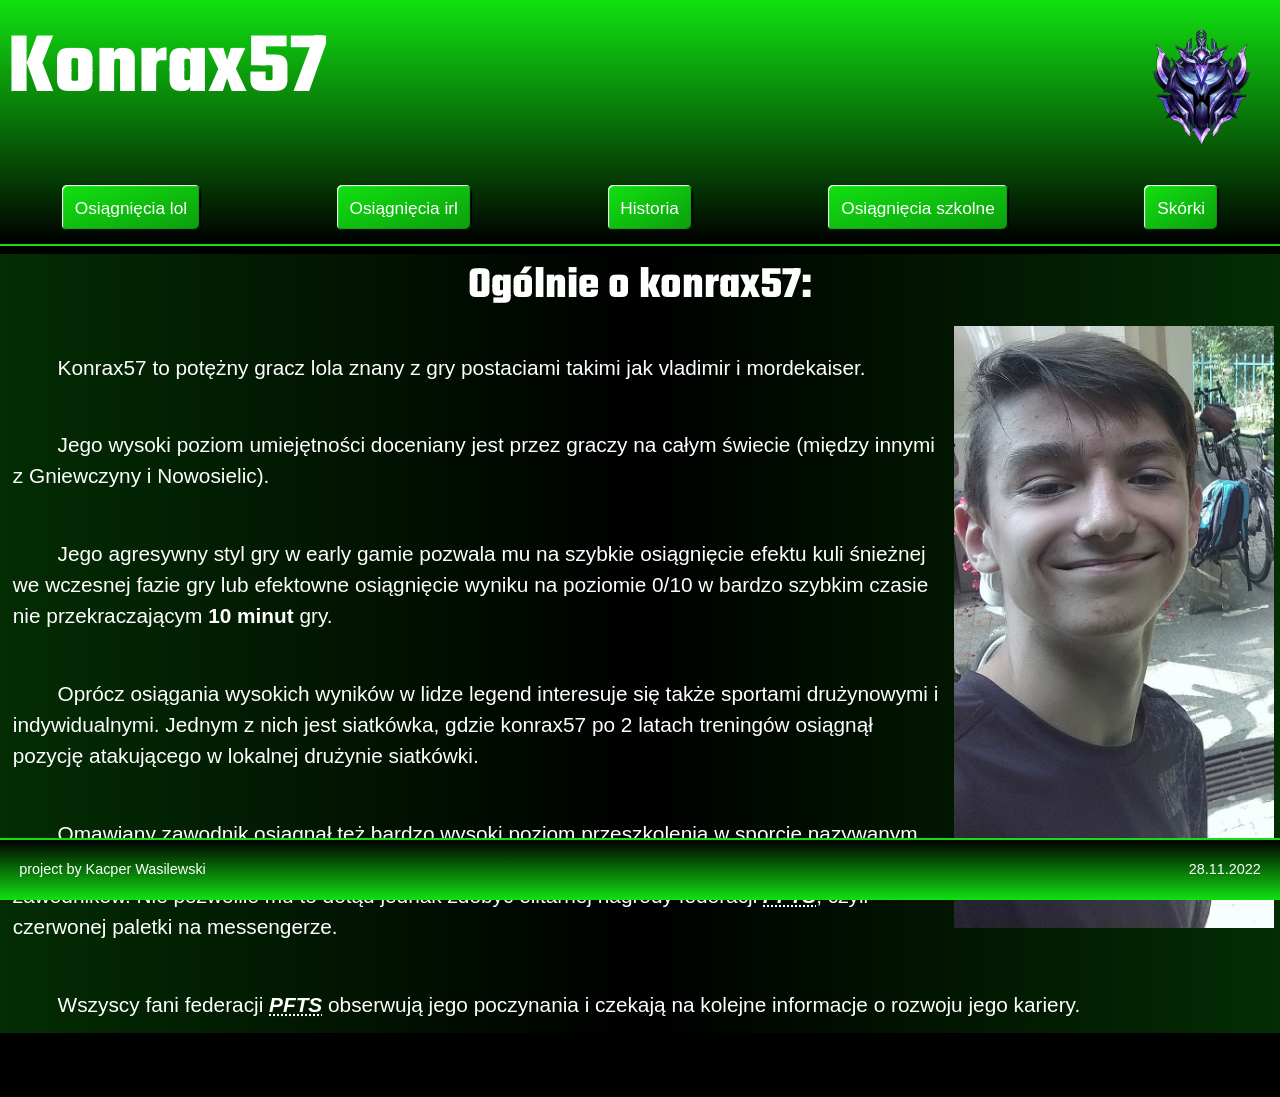
<file: index.html>
<!DOCTYPE html>
<html lang="pl-PL">
    <head>
        <meta charset="utf-8">
        <meta name="viewport" content="width=device-width">
        <title>Konrax57</title>
        <link rel="stylesheet" href="styles/style_konrax57.css">
        <link rel="preconnect" href="https://fonts.googleapis.com">
<link rel="preconnect" href="https://fonts.gstatic.com" crossorigin>
<link href="https://fonts.googleapis.com/css2?family=Teko&display=swap" rel="stylesheet">
    </head>
    <body>
        <header>
            <h1>Konrax57</h1>
            <img src="images/diamond-icon.png" alt="Diamentowa ikona lol">
            <nav>
                <ul>
                    <li><a href="lol.html">Osiągnięcia lol</a></li>
                    <li><a href="irl.html">Osiągnięcia irl</a></li>
                    <li><a href="historia.html">Historia</a></li>
                    <li><a href="szkola.html">Osiągnięcia szkolne</a></li>
                    <li><a href="skiny.html">Skórki</a></li>
                </ul>
            </nav>
        </header>
        <main>
            <section>

            </section>
            <aside>
                <h2>Ogólnie o konrax57:</h2>
                <img src="images/konra_aside.png">
                <p>Konrax57 to potężny gracz lola znany z gry postaciami takimi jak vladimir i mordekaiser.</p>
                <p>Jego wysoki poziom umiejętności doceniany jest przez graczy na całym świecie (między innymi z Gniewczyny i Nowosielic).</p>
                <p>Jego agresywny styl gry w early gamie pozwala mu na szybkie osiągnięcie efektu kuli śnieżnej we wczesnej fazie gry lub efektowne osiągnięcie wyniku na poziomie 0/10 w bardzo szybkim czasie nie przekraczającym <strong> 10 minut </strong> gry.</p>
                <p>Oprócz osiągania wysokich wyników w lidze legend interesuje się także sportami drużynowymi i indywidualnymi. Jednym z nich jest siatkówka, gdzie konrax57 po 2 latach treningów osiągnął pozycję atakującego w lokalnej drużynie siatkówki.</p>
                <p>Omawiany zawodnik osiągnął też bardzo wysoki poziom przeszkolenia w sporcie nazywanym tenisem stołowym. Dzięki ciężkiej pracy i determinacji, zaczął pokonywać naprawdę dobrych zawodników. Nie pozwoliło mu to dotąd jednak zdobyć elitarnej nagrody federacji <strong><em><abbr title="Piwniczna Federacja Tenisa Stołowego">PFTS</abbr></em></strong>, czyli czerwonej paletki na messengerze.</p>
                <p>Wszyscy fani federacji <strong><em><abbr title="Piwniczna Federacja Tenisa Stołowego">PFTS</abbr></em></strong> obserwują jego poczynania i czekają na kolejne informacje o rozwoju jego kariery.</p>
            </aside>
        </main>
        <footer>
            <p>project by Kacper Wasilewski</p>
            <p><time datetime="2022-11-28">28.11.2022</time></p>
        </footer>
    </body>
</html>
</file>
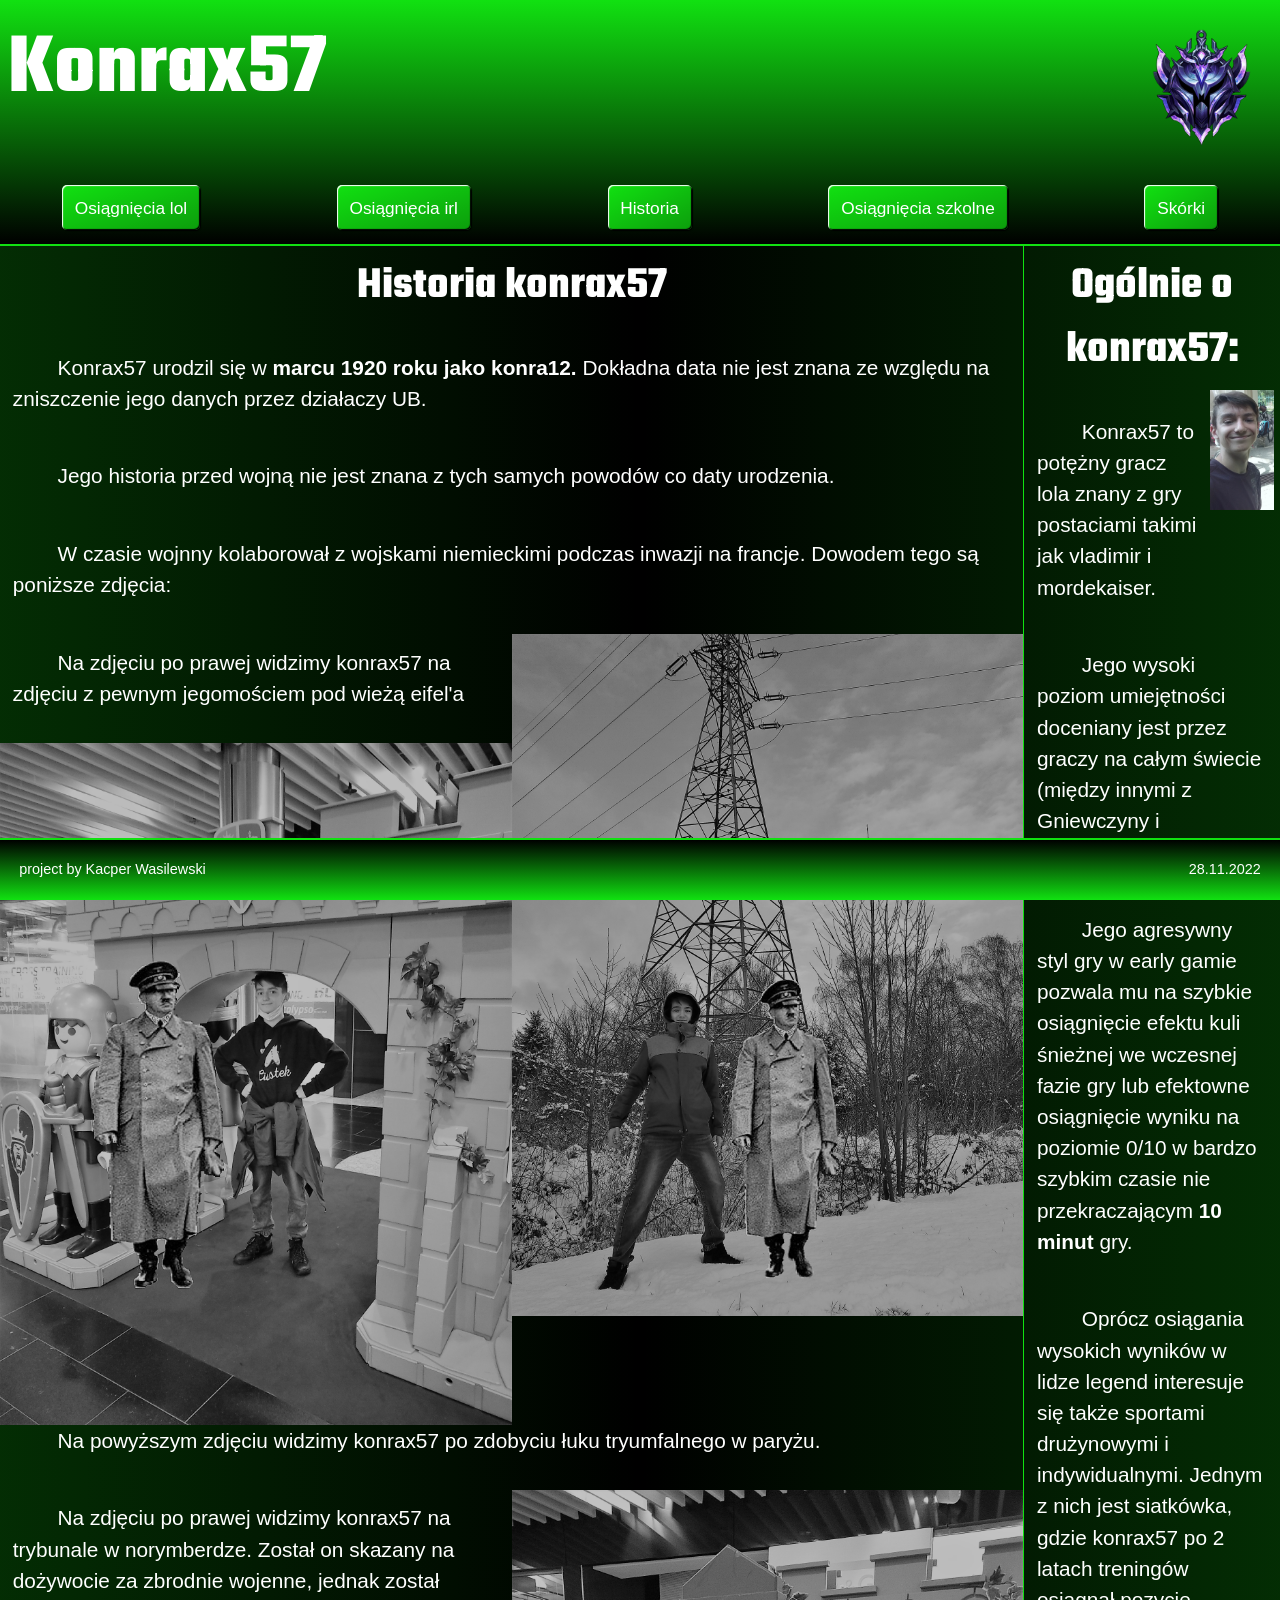
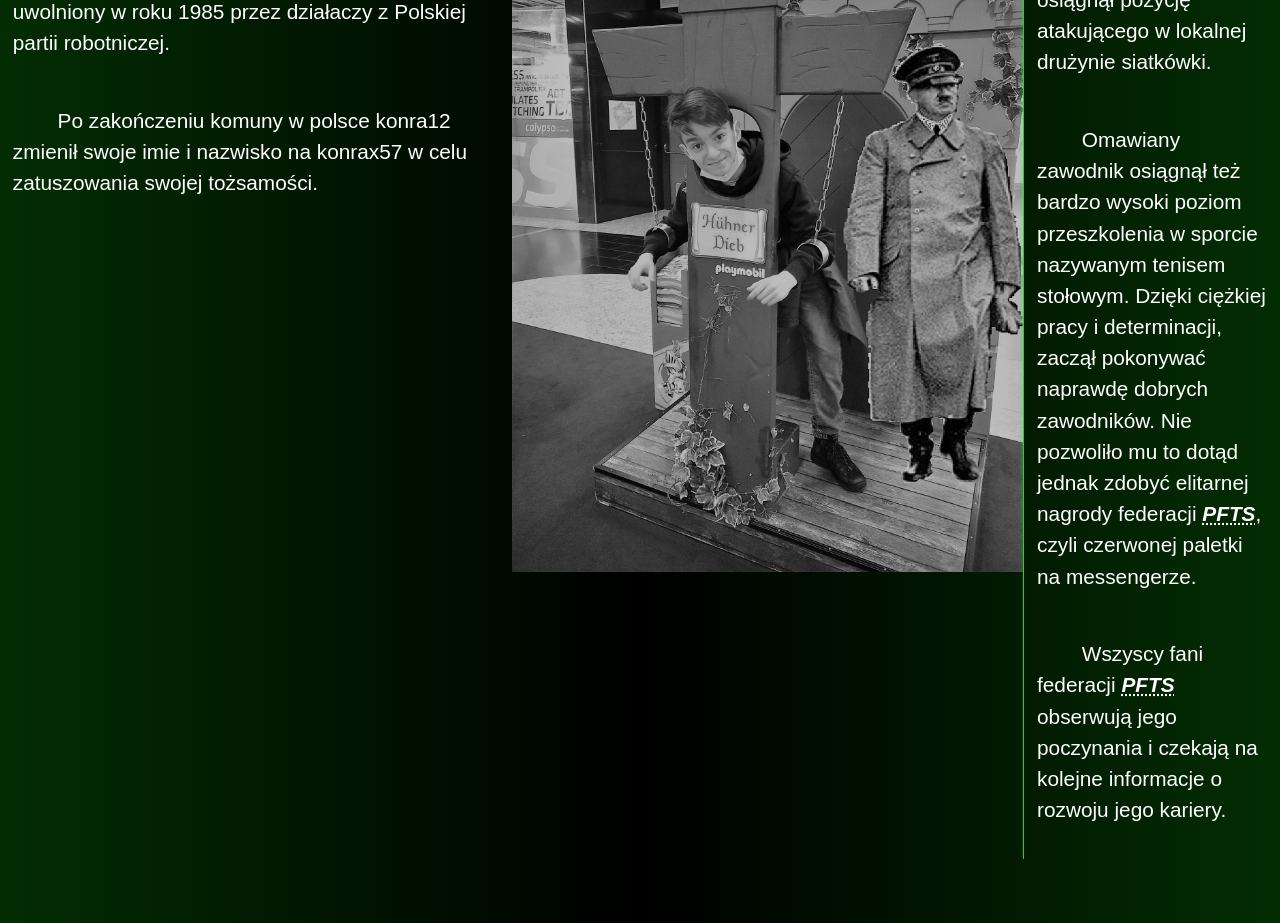
<file: historia.html>
<!DOCTYPE html>
<html lang="pl-PL">
    <head>
        <meta charset="utf-8">
        <meta name="viewport" content="width=device-width">
        <title>Konrax57 Historia</title>
        <link rel="stylesheet" href="styles/style_historia.css">
        <link rel="preconnect" href="https://fonts.googleapis.com">
<link rel="preconnect" href="https://fonts.gstatic.com" crossorigin>
<link href="https://fonts.googleapis.com/css2?family=Teko&display=swap" rel="stylesheet">
    </head>
    <body>
        <header>
            <h1>Konrax57</h1>
            <img src="images/diamond-icon.png" alt="Diamentowa ikona lol">
            <nav>
                <ul>
                    <li><a href="lol.html">Osiągnięcia lol</a></li>
                    <li><a href="irl.html">Osiągnięcia irl</a></li>
                    <li><a href="#">Historia</a></li>
                    <li><a href="szkola.html">Osiągnięcia szkolne</a></li>
                    <li><a href="skiny.html">Skórki</a></li>
                </ul>
            </nav>
        </header>
        <main>
            <section>
                <h2>Historia konrax57</h2>
                <p>Konrax57 urodzil się w <strong>marcu 1920 roku jako konra12.</strong> Dokładna data nie jest znana ze względu na zniszczenie jego danych przez działaczy UB.</p>
                <p>Jego historia przed wojną nie jest znana z tych samych powodów co daty urodzenia.</p>
                <p>W czasie wojnny kolaborował z wojskami niemieckimi podczas inwazji na francje. Dowodem tego są poniższe zdjęcia:</p>
                <img src="images/konar-wieza-eifla.jpg">
                <p>Na zdjęciu po prawej widzimy konrax57 na zdjęciu z pewnym jegomościem pod wieżą eifel'a</p>
                <img src="images/konar_luk_tryumfalny.jpg">
                <p>Na powyższym zdjęciu widzimy konrax57 po zdobyciu łuku tryumfalnego w paryżu.</p>
                <img src="images/konar_norymberga.jpg">
                <p>Na zdjęciu po prawej widzimy konrax57 na trybunale w norymberdze. Został on skazany na dożywocie za zbrodnie wojenne, jednak został uwolniony w roku 1985 przez działaczy z Polskiej partii robotniczej.</p>
                <p>Po zakończeniu komuny w polsce konra12 zmienił swoje imie i nazwisko na konrax57 w celu zatuszowania swojej tożsamości.</p>
            </section>
            <aside>
                <h2>Ogólnie o konrax57:</h2>
                <img src="images/konra_aside.png">
                <p>Konrax57 to potężny gracz lola znany z gry postaciami takimi jak vladimir i mordekaiser.</p>
                <p>Jego wysoki poziom umiejętności doceniany jest przez graczy na całym świecie (między innymi z Gniewczyny i Nowosielic).</p>
                <p>Jego agresywny styl gry w early gamie pozwala mu na szybkie osiągnięcie efektu kuli śnieżnej we wczesnej fazie gry lub efektowne osiągnięcie wyniku na poziomie 0/10 w bardzo szybkim czasie nie przekraczającym <strong> 10 minut </strong> gry.</p>
                <p>Oprócz osiągania wysokich wyników w lidze legend interesuje się także sportami drużynowymi i indywidualnymi. Jednym z nich jest siatkówka, gdzie konrax57 po 2 latach treningów osiągnął pozycję atakującego w lokalnej drużynie siatkówki.</p>
                <p>Omawiany zawodnik osiągnął też bardzo wysoki poziom przeszkolenia w sporcie nazywanym tenisem stołowym. Dzięki ciężkiej pracy i determinacji, zaczął pokonywać naprawdę dobrych zawodników. Nie pozwoliło mu to dotąd jednak zdobyć elitarnej nagrody federacji <strong><em><abbr title="Piwniczna Federacja Tenisa Stołowego">PFTS</abbr></em></strong>, czyli czerwonej paletki na messengerze.</p>
                <p>Wszyscy fani federacji <strong><em><abbr title="Piwniczna Federacja Tenisa Stołowego">PFTS</abbr></em></strong> obserwują jego poczynania i czekają na kolejne informacje o rozwoju jego kariery.</p>
            </aside>
        </main>
        <footer>
            <p>project by Kacper Wasilewski</p>
            <p><time datetime="2022-11-28">28.11.2022</time></p>
        </footer>
    </body>
</html>
</file>
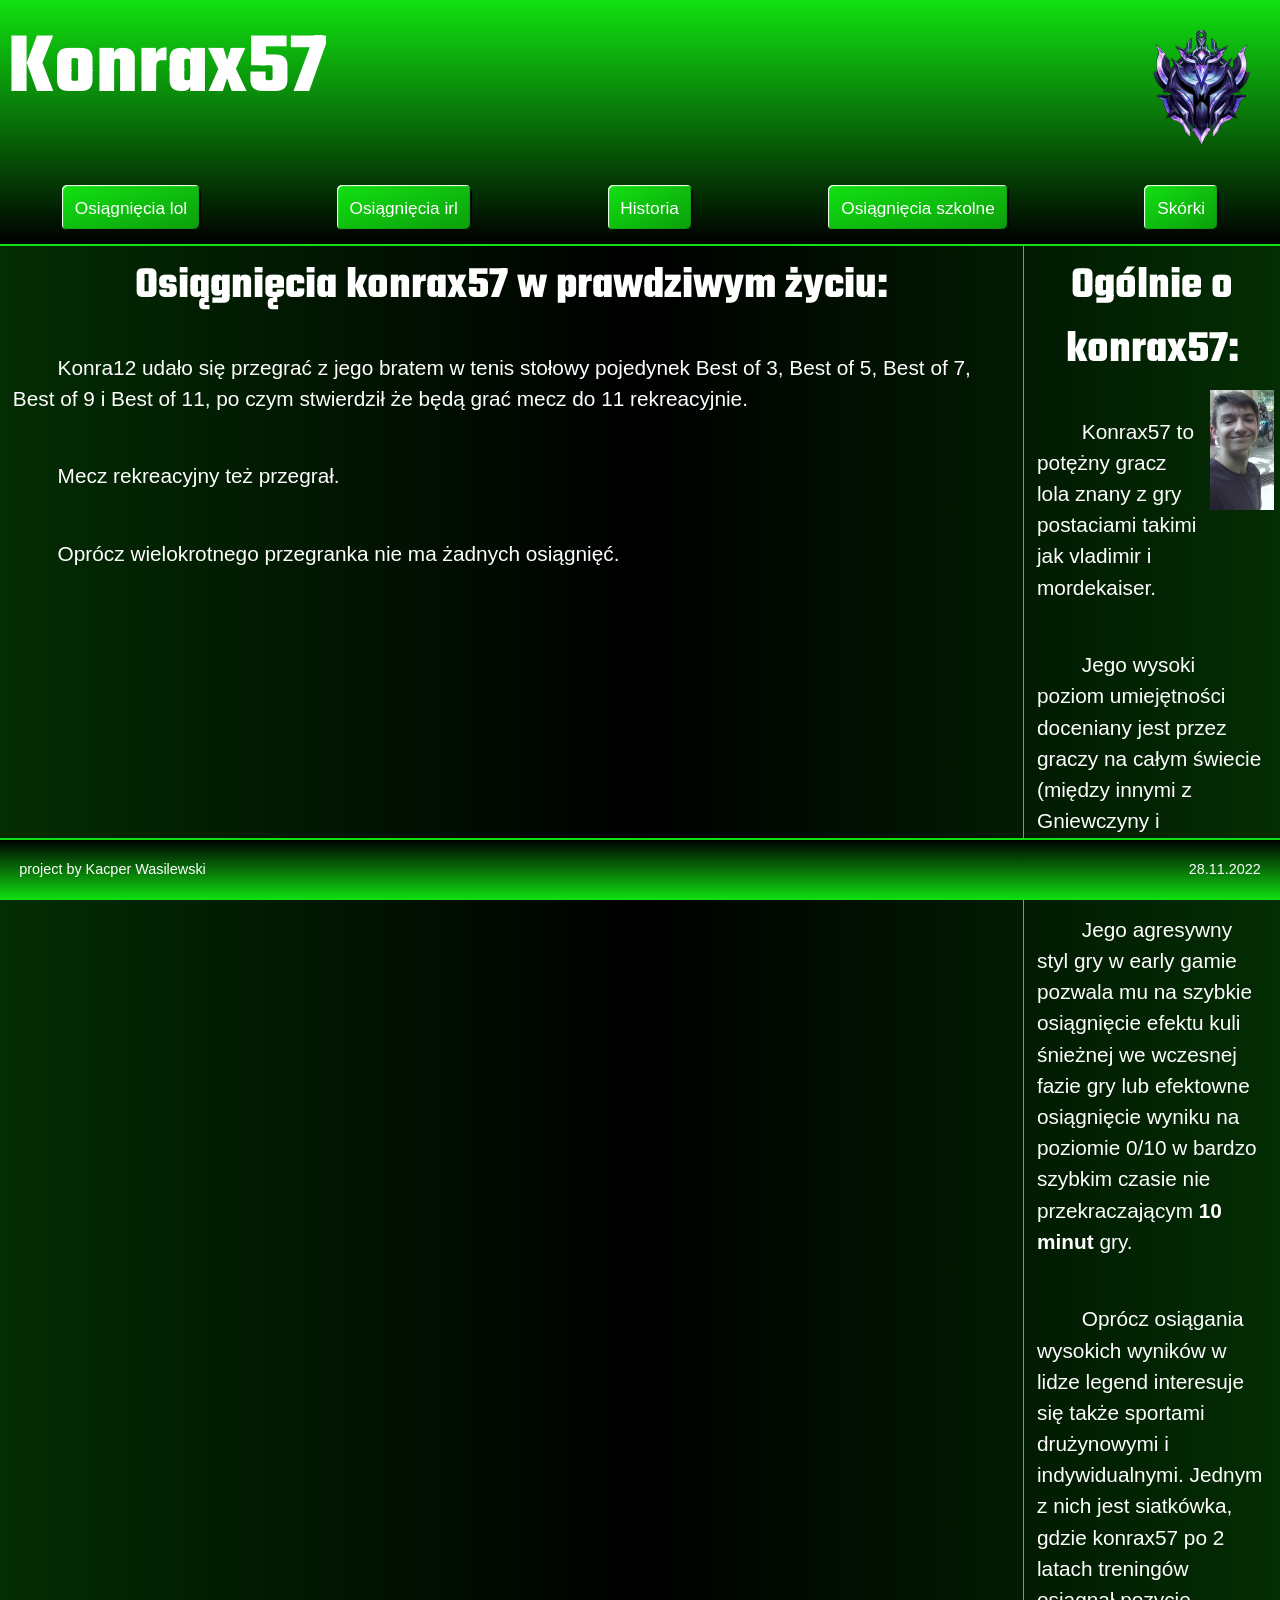
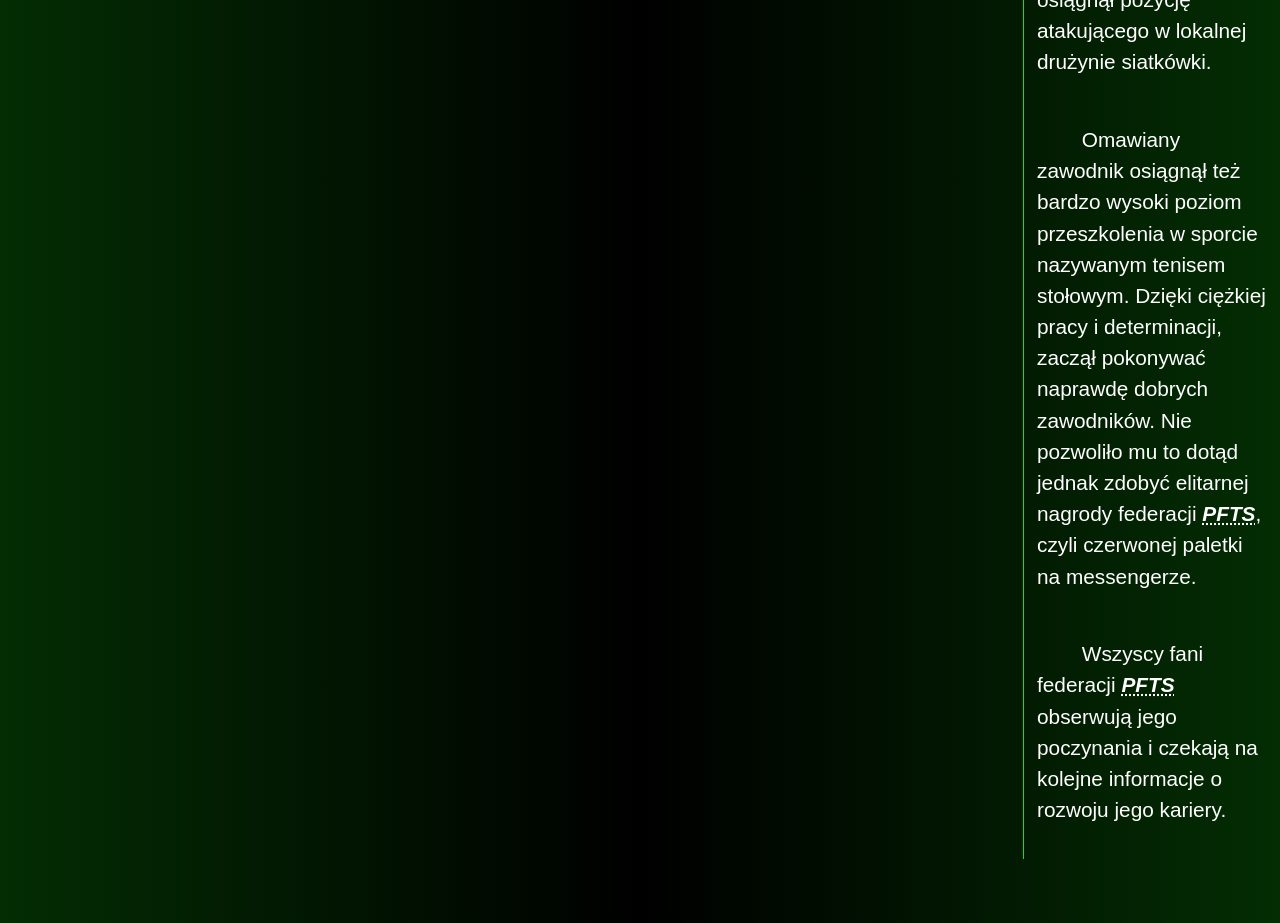
<file: irl.html>
<!DOCTYPE html>
<html lang="pl-PL">
    <head>
        <meta charset="utf-8">
        <meta name="viewport" content="width=device-width">
        <title>Konrax57 IRL</title>
        <link rel="stylesheet" href="styles/style_irl.css">
        <link rel="preconnect" href="https://fonts.googleapis.com">
<link rel="preconnect" href="https://fonts.gstatic.com" crossorigin>
<link href="https://fonts.googleapis.com/css2?family=Teko&display=swap" rel="stylesheet">
    </head>
    <body>
        <header>
            <h1>Konrax57</h1>
            <img src="images/diamond-icon.png" alt="Diamentowa ikona lol">
            <nav>
                <ul>
                    <li><a href="lol.html">Osiągnięcia lol</a></li>
                    <li><a href="#">Osiągnięcia irl</a></li>
                    <li><a href="historia.html">Historia</a></li>
                    <li><a href="szkola.html">Osiągnięcia szkolne</a></li>
                    <li><a href="skiny.html">Skórki</a></li>
                </ul>
            </nav>
        </header>
        <main>
            <section>
                <h2>Osiągnięcia konrax57 w prawdziwym życiu:</h2>
                <p>Konra12 udało się przegrać z jego bratem w tenis stołowy pojedynek Best of 3, Best of 5, Best of 7, Best of 9 i Best of 11, po czym stwierdził że będą grać mecz do 11 rekreacyjnie.</p>
                <p>Mecz rekreacyjny też przegrał.</p>
                <p>Oprócz wielokrotnego przegranka nie ma żadnych osiągnięć.</p>
            </section>
            <aside>
                <h2>Ogólnie o konrax57:</h2>
                <img src="images/konra_aside.png">
                <p>Konrax57 to potężny gracz lola znany z gry postaciami takimi jak vladimir i mordekaiser.</p>
                <p>Jego wysoki poziom umiejętności doceniany jest przez graczy na całym świecie (między innymi z Gniewczyny i Nowosielic).</p>
                <p>Jego agresywny styl gry w early gamie pozwala mu na szybkie osiągnięcie efektu kuli śnieżnej we wczesnej fazie gry lub efektowne osiągnięcie wyniku na poziomie 0/10 w bardzo szybkim czasie nie przekraczającym <strong> 10 minut </strong> gry.</p>
                <p>Oprócz osiągania wysokich wyników w lidze legend interesuje się także sportami drużynowymi i indywidualnymi. Jednym z nich jest siatkówka, gdzie konrax57 po 2 latach treningów osiągnął pozycję atakującego w lokalnej drużynie siatkówki.</p>
                <p>Omawiany zawodnik osiągnął też bardzo wysoki poziom przeszkolenia w sporcie nazywanym tenisem stołowym. Dzięki ciężkiej pracy i determinacji, zaczął pokonywać naprawdę dobrych zawodników. Nie pozwoliło mu to dotąd jednak zdobyć elitarnej nagrody federacji <strong><em><abbr title="Piwniczna Federacja Tenisa Stołowego">PFTS</abbr></em></strong>, czyli czerwonej paletki na messengerze.</p>
                <p>Wszyscy fani federacji <strong><em><abbr title="Piwniczna Federacja Tenisa Stołowego">PFTS</abbr></em></strong> obserwują jego poczynania i czekają na kolejne informacje o rozwoju jego kariery.</p>
            </aside>
        </main>
        <footer>
            <p>project by Kacper Wasilewski</p>
            <p><time datetime="2022-11-28">28.11.2022</time></p>
        </footer>
    </body>
</html>
</file>
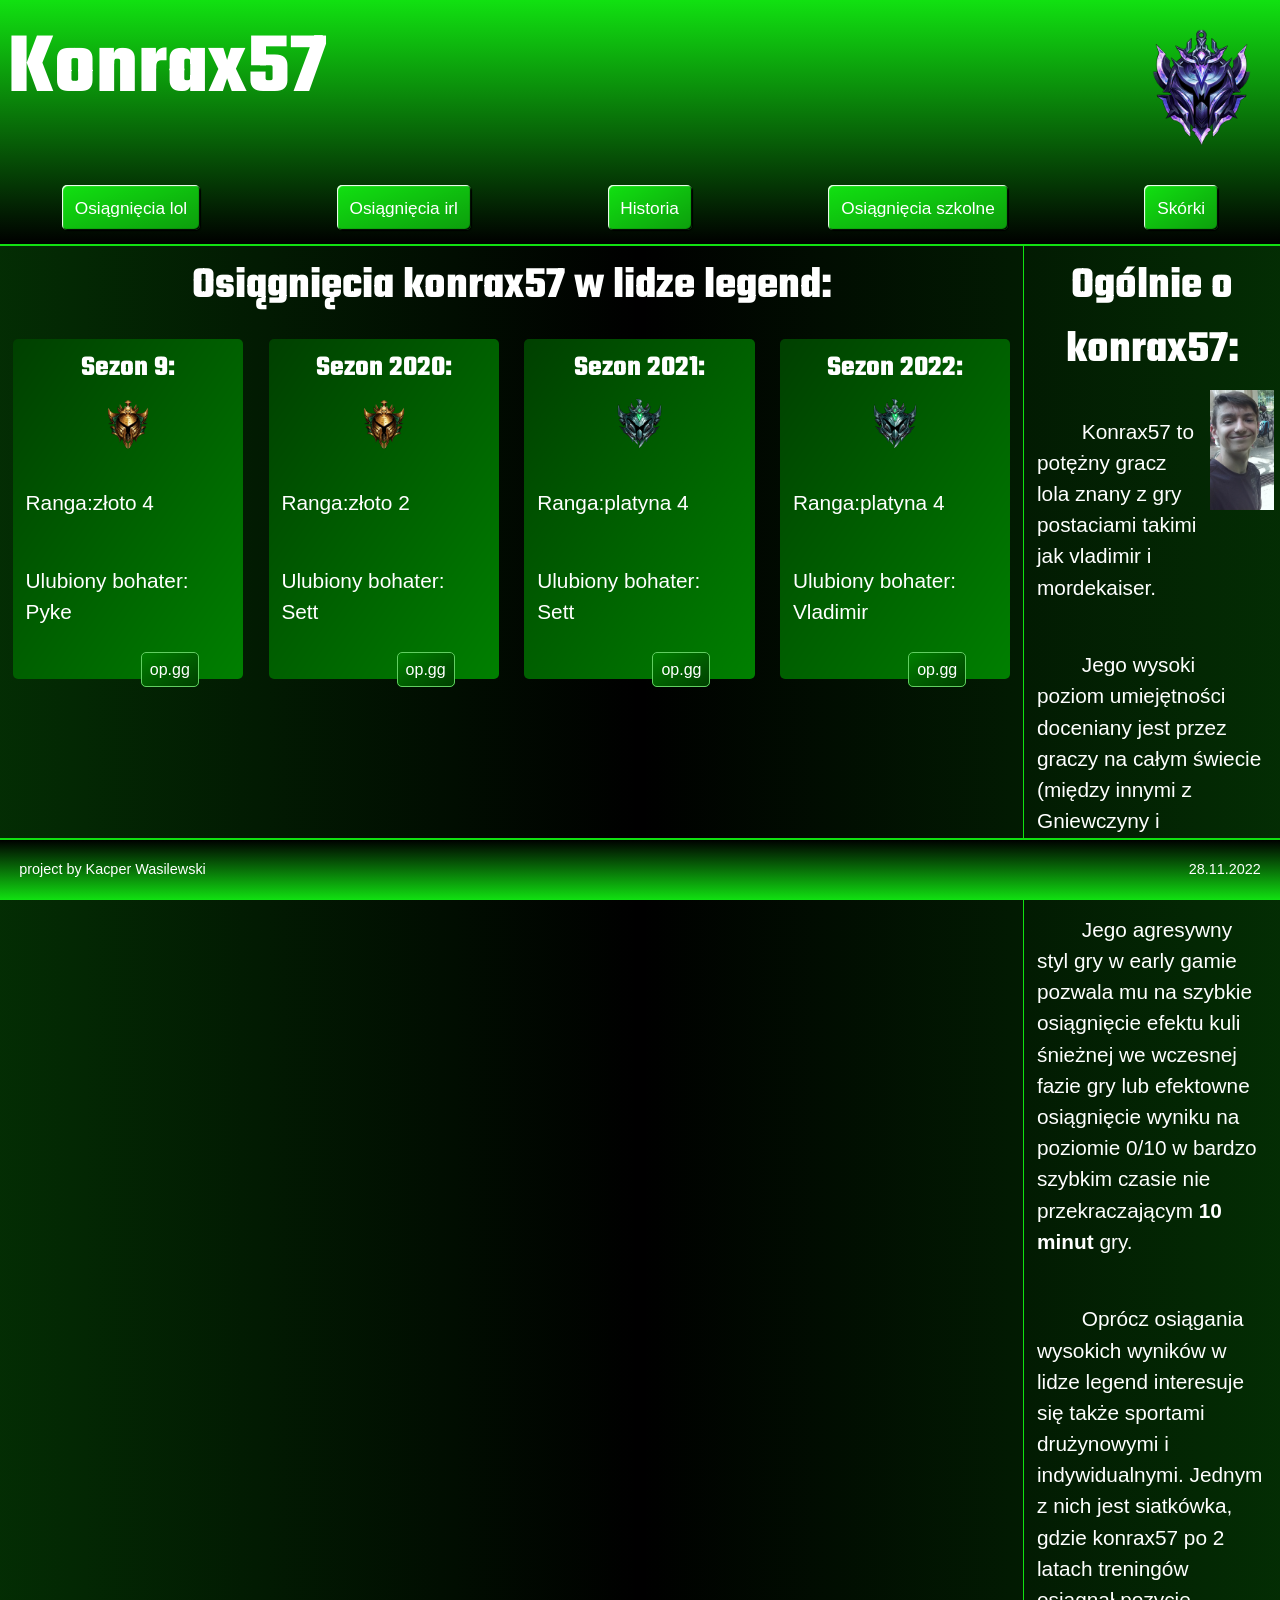
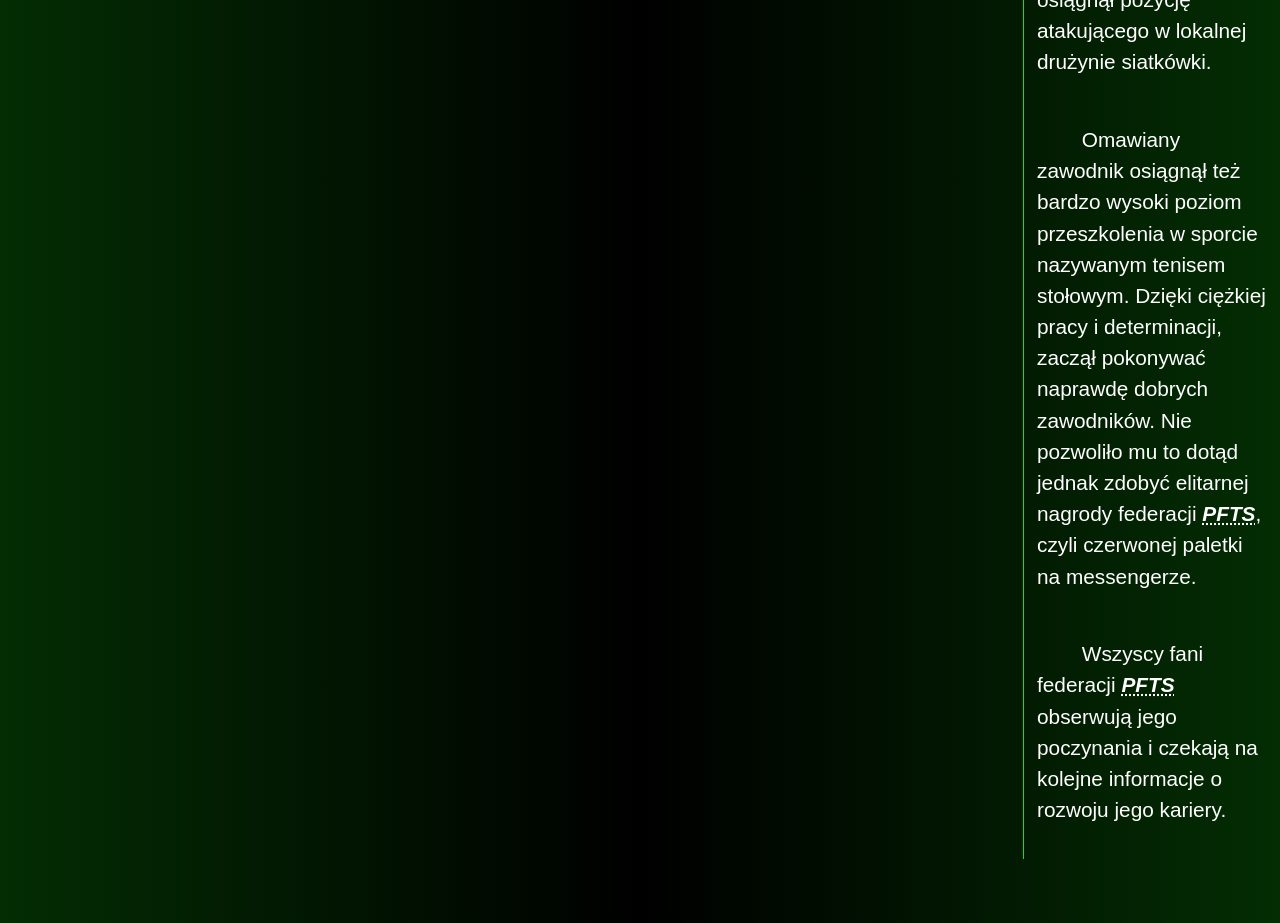
<file: lol.html>
<!DOCTYPE html>
<html lang="pl-PL">
    <head>
        <meta charset="utf-8">
        <meta name="viewport" content="width=device-width">
        <title>Konrax57 LOL</title>
        <link rel="stylesheet" href="styles/style_lol.css">
        <link rel="preconnect" href="https://fonts.googleapis.com">
<link rel="preconnect" href="https://fonts.gstatic.com" crossorigin>
<link href="https://fonts.googleapis.com/css2?family=Teko&display=swap" rel="stylesheet">
    </head>
    <body>
        <header>
            <h1>Konrax57</h1>
            <img src="images/diamond-icon.png" alt="Diamentowa ikona lol">
            <nav>
                <ul>
                    <li><a href="#">Osiągnięcia lol</a></li>
                    <li><a href="irl.html">Osiągnięcia irl</a></li>
                    <li><a href="historia.html">Historia</a></li>
                    <li><a href="szkola.html">Osiągnięcia szkolne</a></li>
                    <li><a href="skiny.html">Skórki</a></li>
                </ul>
            </nav>
        </header>
        <main>
            <section>
                <h2>Osiągnięcia konrax57 w lidze legend:</h2>
                <article>
                    <div>
                        <h3>Sezon 9:</h3>
                        <img src="images/gold-icon.webp">
                        <p>Ranga:złoto 4</p>
                        <p>Ulubiony bohater: Pyke</p>
                        <a href="https://www.op.gg/summoners/eune/konrax57/champions">op.gg</a>
                    </div>
                    <div>
                        <h3>Sezon 2020:</h3>
                        <img src="images/gold-icon.webp">
                        <p>Ranga:złoto 2</p>
                        <p>Ulubiony bohater: Sett</p>
                        <a href="https://www.op.gg/summoners/eune/konrax57/champions">op.gg</a>
                    </div>
                    <div>
                        <h3>Sezon 2021:</h3>
                        <img src="images/plat-icon.png">
                        <p>Ranga:platyna 4</p>
                        <p>Ulubiony bohater: Sett</p>
                        <a href="https://www.op.gg/summoners/eune/konrax57/champions">op.gg</a>
                    </div>
                    <div>
                        <h3>Sezon 2022:</h3>
                        <img src="images/plat-icon.png">
                        <p>Ranga:platyna 4</p>
                        <p>Ulubiony bohater: Vladimir</p>
                        <a href="https://www.op.gg/summoners/eune/konrax57/champions">op.gg</a>
                    </div>
                </article>
            </section>
            <aside>
                <h2>Ogólnie o konrax57:</h2>
                <img src="images/konra_aside.png">
                <p>Konrax57 to potężny gracz lola znany z gry postaciami takimi jak vladimir i mordekaiser.</p>
                <p>Jego wysoki poziom umiejętności doceniany jest przez graczy na całym świecie (między innymi z Gniewczyny i Nowosielic).</p>
                <p>Jego agresywny styl gry w early gamie pozwala mu na szybkie osiągnięcie efektu kuli śnieżnej we wczesnej fazie gry lub efektowne osiągnięcie wyniku na poziomie 0/10 w bardzo szybkim czasie nie przekraczającym <strong> 10 minut </strong> gry.</p>
                <p>Oprócz osiągania wysokich wyników w lidze legend interesuje się także sportami drużynowymi i indywidualnymi. Jednym z nich jest siatkówka, gdzie konrax57 po 2 latach treningów osiągnął pozycję atakującego w lokalnej drużynie siatkówki.</p>
                <p>Omawiany zawodnik osiągnął też bardzo wysoki poziom przeszkolenia w sporcie nazywanym tenisem stołowym. Dzięki ciężkiej pracy i determinacji, zaczął pokonywać naprawdę dobrych zawodników. Nie pozwoliło mu to dotąd jednak zdobyć elitarnej nagrody federacji <strong><em><abbr title="Piwniczna Federacja Tenisa Stołowego">PFTS</abbr></em></strong>, czyli czerwonej paletki na messengerze.</p>
                <p>Wszyscy fani federacji <strong><em><abbr title="Piwniczna Federacja Tenisa Stołowego">PFTS</abbr></em></strong> obserwują jego poczynania i czekają na kolejne informacje o rozwoju jego kariery.</p>
            </aside>
        </main>
        <footer>
            <p>project by Kacper Wasilewski</p>
            <p><time datetime="2022-11-28">28.11.2022</time></p>
        </footer>
    </body>
</html>
</file>
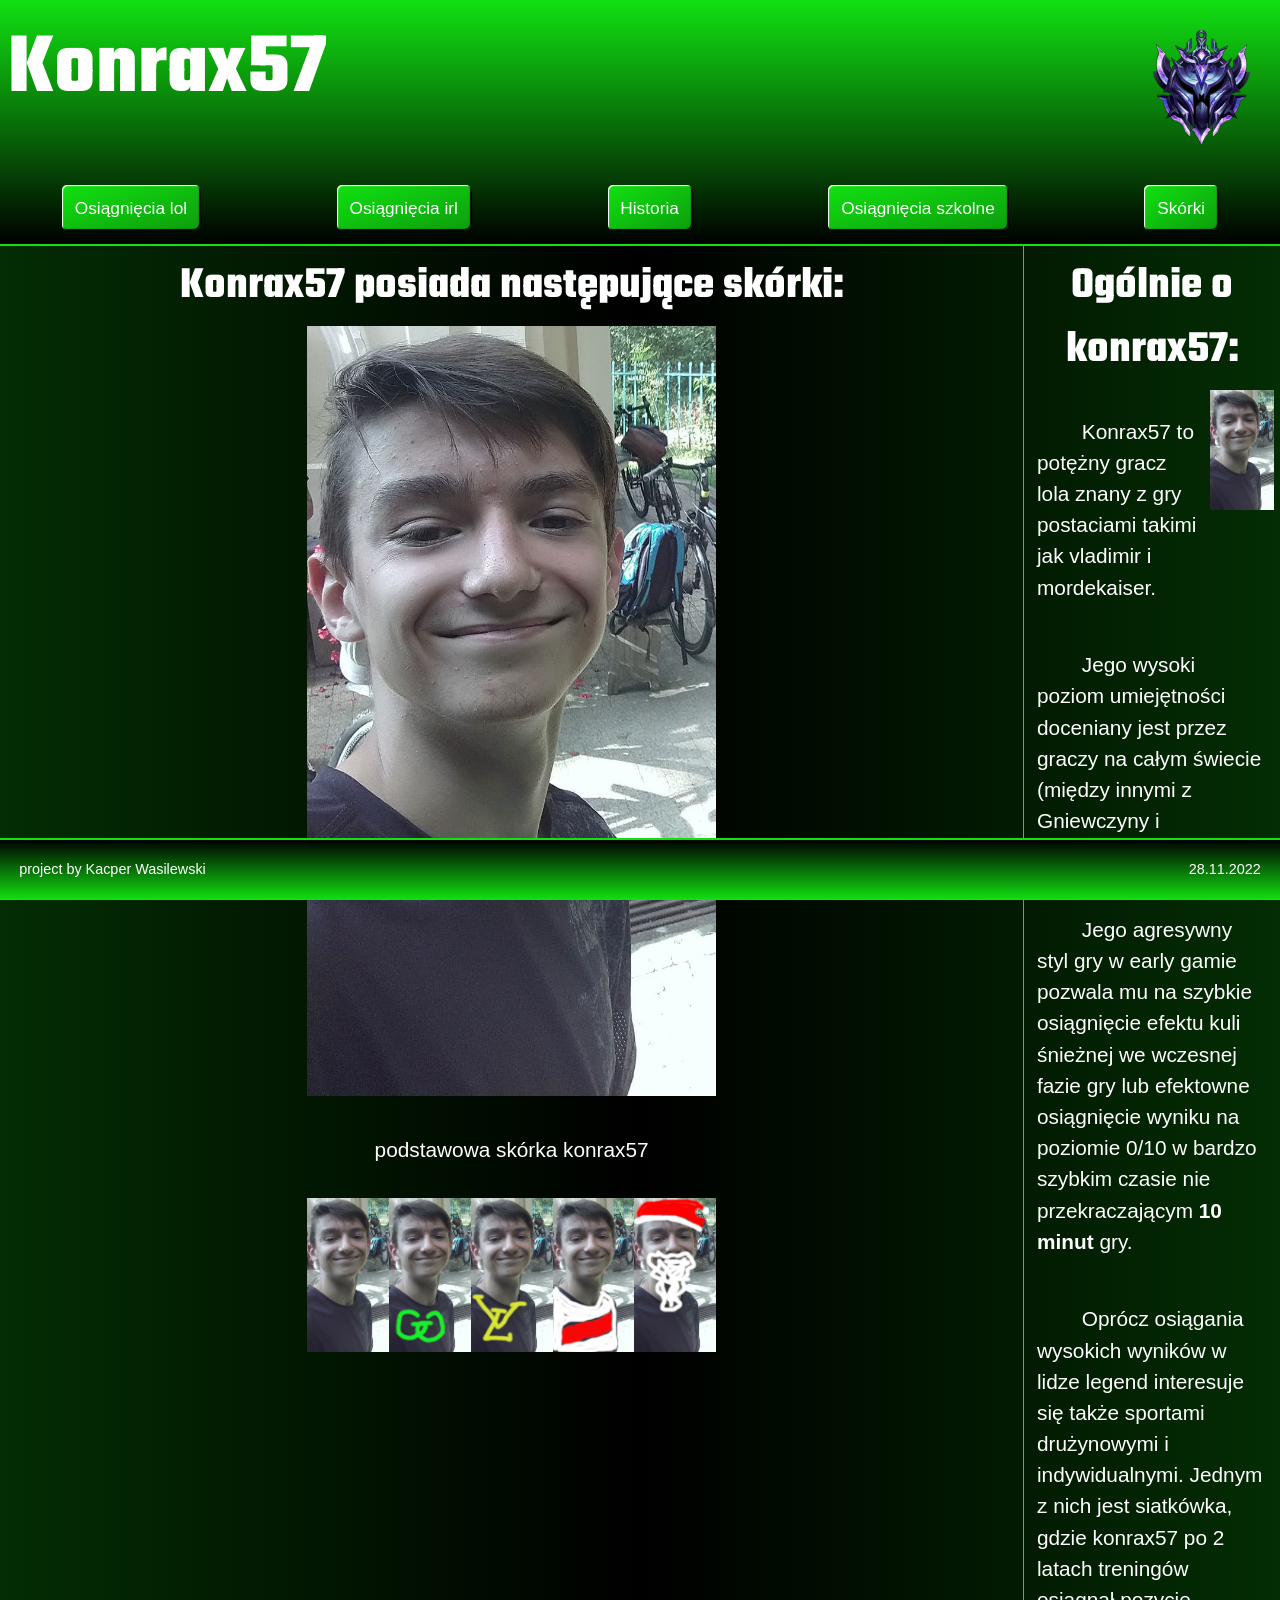
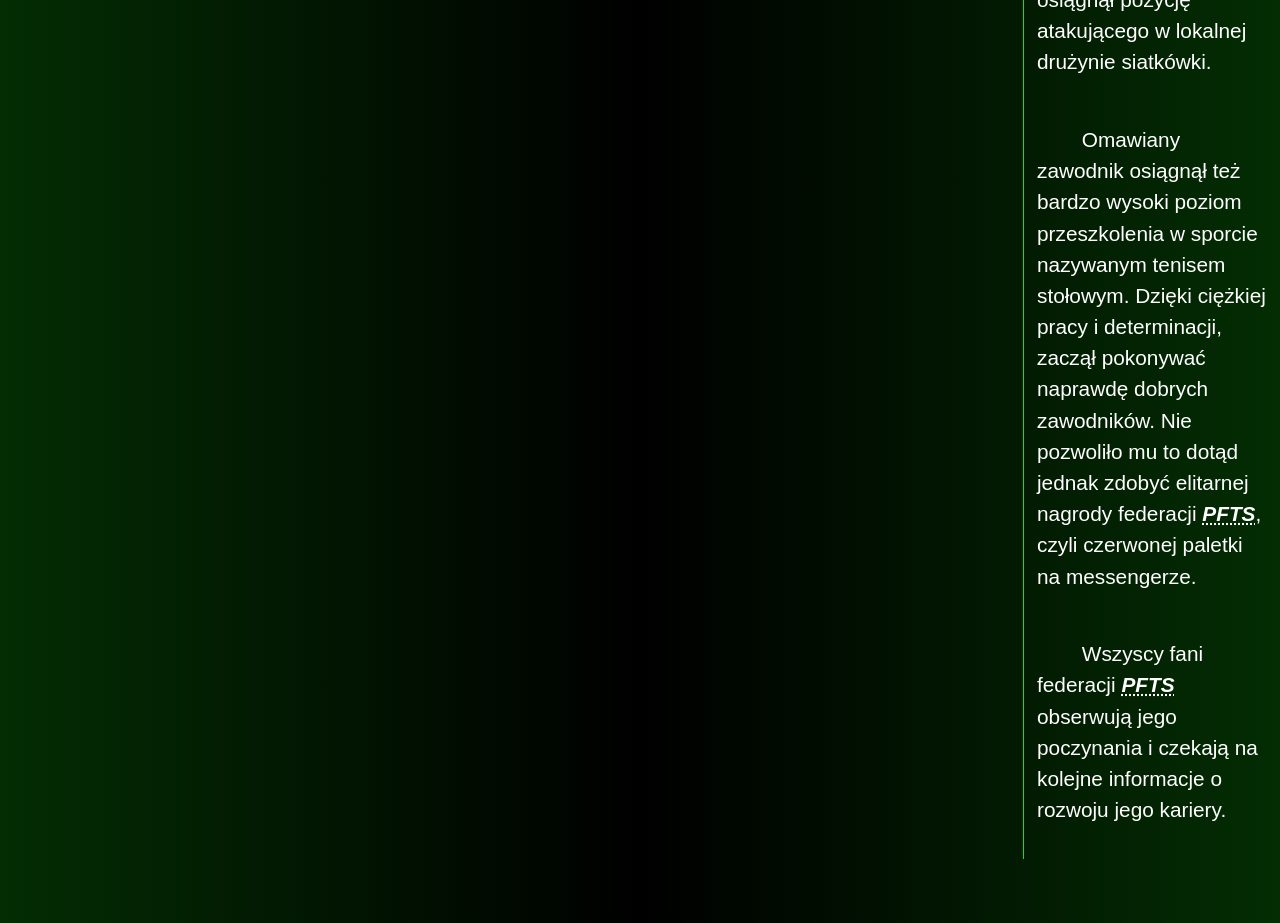
<file: skiny.html>
<!DOCTYPE html>
<html lang="pl-PL">
    <head>
        <meta charset="utf-8">
        <meta name="viewport" content="width=device-width">
        <title>Konrax57 skiny</title>
        <link rel="stylesheet" href="styles/style_skiny.css">
        <link rel="preconnect" href="https://fonts.googleapis.com">
<link rel="preconnect" href="https://fonts.gstatic.com" crossorigin>
<link href="https://fonts.googleapis.com/css2?family=Teko&display=swap" rel="stylesheet">
    </head>
    <body>
        <header>
            <h1>Konrax57</h1>
            <img src="images/diamond-icon.png" alt="Diamentowa ikona lol">
            <nav>
                <ul>
                    <li><a href="lol.html">Osiągnięcia lol</a></li>
                    <li><a href="irl.html">Osiągnięcia irl</a></li>
                    <li><a href="historia.html">Historia</a></li>
                    <li><a href="szkola.html">Osiągnięcia szkolne</a></li>
                    <li><a href="#">Skórki</a></li>
                </ul>
            </nav>
        </header>
        <main>
            <section>
                <h2>Konrax57 posiada następujące skórki:</h2>
                <img class="displayedImage" src="images/konra_aside.png" alt="podstawowy skin">
                <p class="imageName">podstawowa skórka konrax57</p>
                <div class="thumbnails"></div>
            </section>
            <aside>
                <h2>Ogólnie o konrax57:</h2>
                <img src="images/konra_aside.png">
                <p>Konrax57 to potężny gracz lola znany z gry postaciami takimi jak vladimir i mordekaiser.</p>
                <p>Jego wysoki poziom umiejętności doceniany jest przez graczy na całym świecie (między innymi z Gniewczyny i Nowosielic).</p>
                <p>Jego agresywny styl gry w early gamie pozwala mu na szybkie osiągnięcie efektu kuli śnieżnej we wczesnej fazie gry lub efektowne osiągnięcie wyniku na poziomie 0/10 w bardzo szybkim czasie nie przekraczającym <strong> 10 minut </strong> gry.</p>
                <p>Oprócz osiągania wysokich wyników w lidze legend interesuje się także sportami drużynowymi i indywidualnymi. Jednym z nich jest siatkówka, gdzie konrax57 po 2 latach treningów osiągnął pozycję atakującego w lokalnej drużynie siatkówki.</p>
                <p>Omawiany zawodnik osiągnął też bardzo wysoki poziom przeszkolenia w sporcie nazywanym tenisem stołowym. Dzięki ciężkiej pracy i determinacji, zaczął pokonywać naprawdę dobrych zawodników. Nie pozwoliło mu to dotąd jednak zdobyć elitarnej nagrody federacji <strong><em><abbr title="Piwniczna Federacja Tenisa Stołowego">PFTS</abbr></em></strong>, czyli czerwonej paletki na messengerze.</p>
                <p>Wszyscy fani federacji <strong><em><abbr title="Piwniczna Federacja Tenisa Stołowego">PFTS</abbr></em></strong> obserwują jego poczynania i czekają na kolejne informacje o rozwoju jego kariery.</p>
            </aside>
        </main>
        <footer>
            <p>project by Kacper Wasilewski</p>
            <p><time datetime="2022-11-28">28.11.2022</time></p>
        </footer>
    </body>
    <script src="scripts/konrax57_skiny.js" defer></script>
</html>
</file>
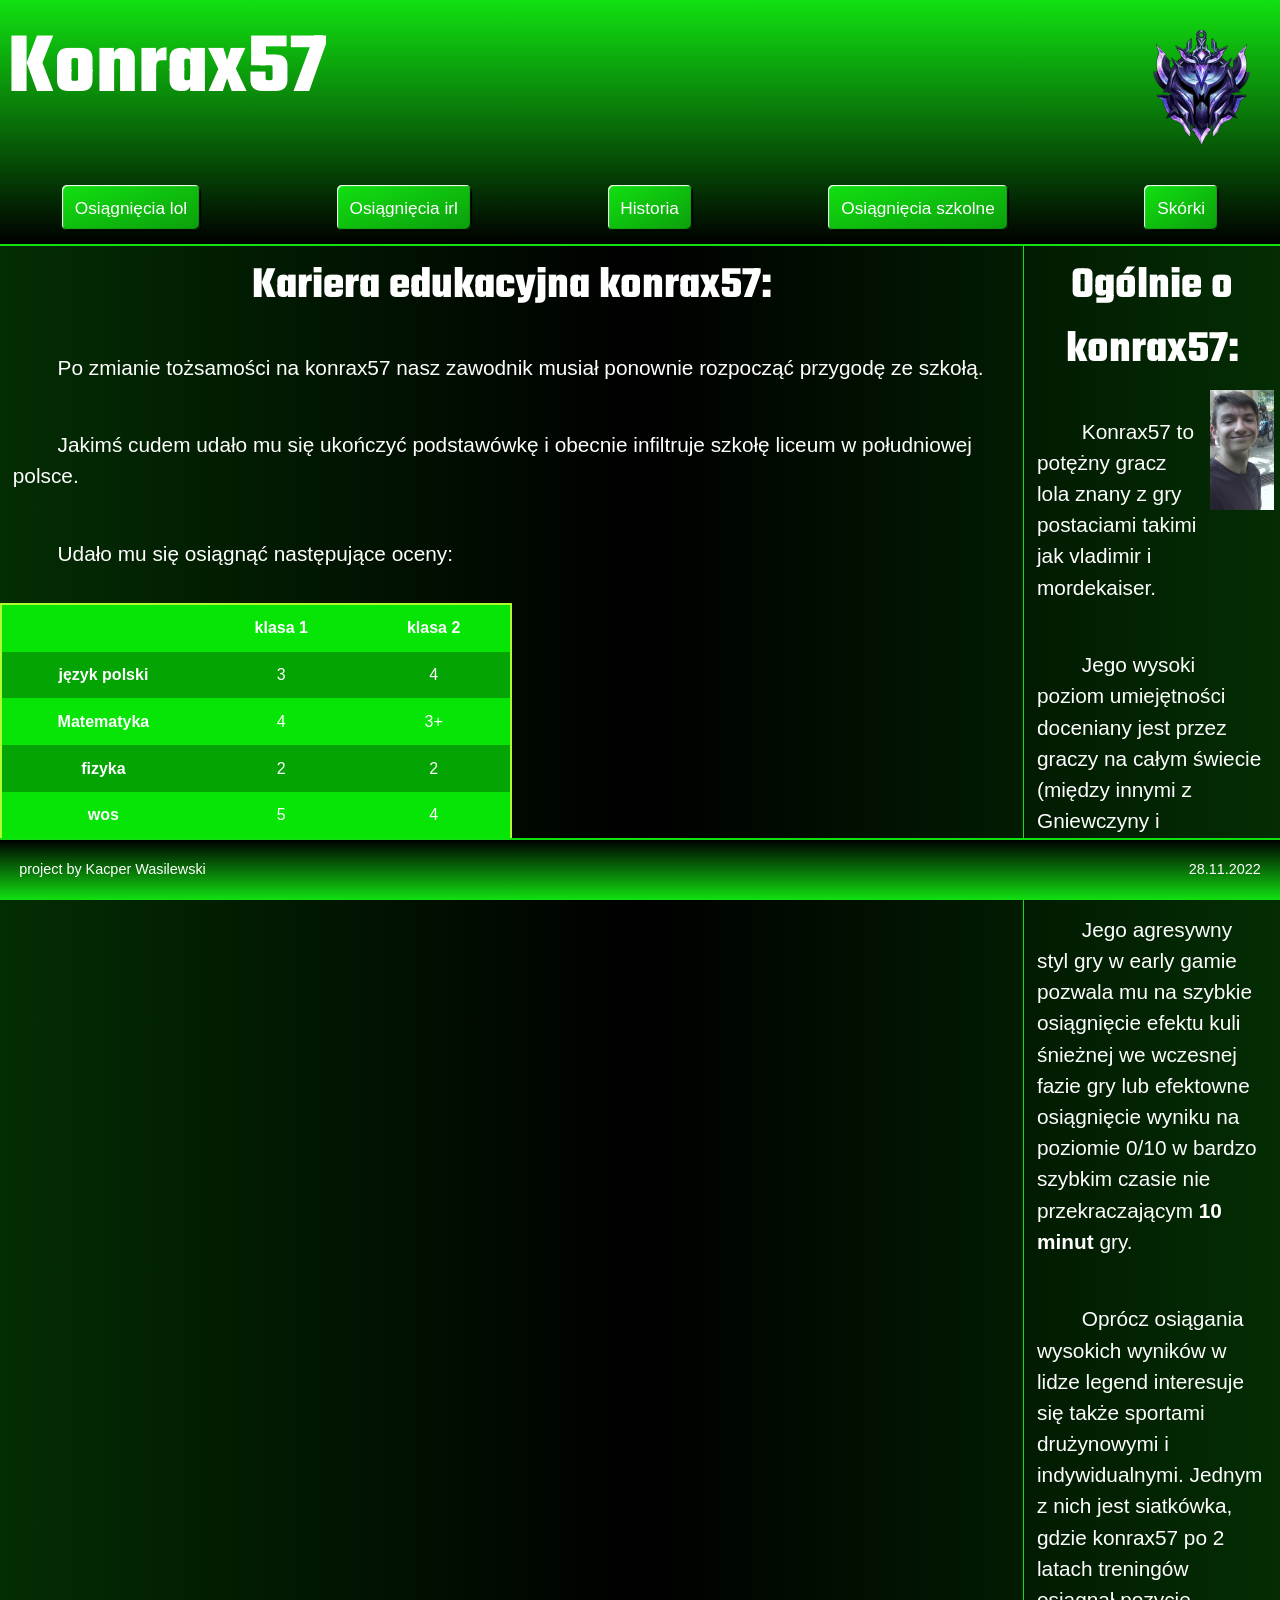
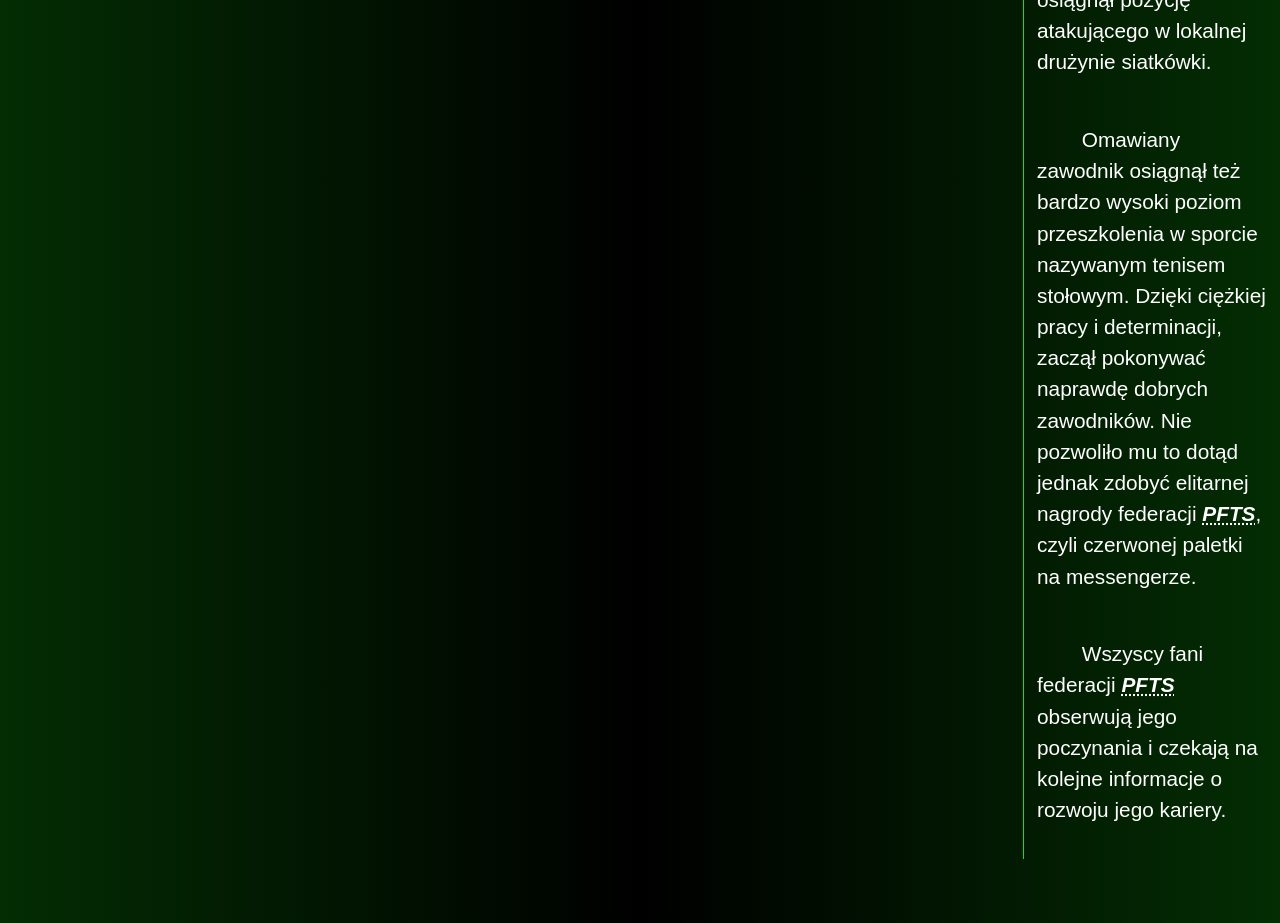
<file: szkola.html>
<!DOCTYPE html>
<html lang="pl-PL">
    <head>
        <meta charset="utf-8">
        <meta name="viewport" content="width=device-width">
        <title>Konrax57 Szkoła</title>
        <link rel="stylesheet" href="styles/style_szkola.css">
        <link rel="preconnect" href="https://fonts.googleapis.com">
<link rel="preconnect" href="https://fonts.gstatic.com" crossorigin>
<link href="https://fonts.googleapis.com/css2?family=Teko&display=swap" rel="stylesheet">
    </head>
    <body>
        <header>
            <h1>Konrax57</h1>
            <img src="images/diamond-icon.png" alt="Diamentowa ikona lol">
            <nav>
                <ul>
                    <li><a href="lol.html">Osiągnięcia lol</a></li>
                    <li><a href="irl.html">Osiągnięcia irl</a></li>
                    <li><a href="historia.html">Historia</a></li>
                    <li><a href="#">Osiągnięcia szkolne</a></li>
                    <li><a href="skiny.html">Skórki</a></li>
                </ul>
            </nav>
        </header>
        <main>
            <section>
                <h2>Kariera edukacyjna konrax57:</h2>
                <p>Po zmianie tożsamości na konrax57 nasz zawodnik musiał ponownie rozpocząć przygodę ze szkołą.</p>
                <p>Jakimś cudem udało mu się ukończyć podstawówkę i obecnie infiltruje szkołę liceum w południowej polsce.</p>
                <p>Udało mu się osiągnąć następujące oceny:</p>
                <table>
                    <caption>Oceny konrax57</caption>
                    <thead>
                        <tr>
                            <th></th>
                            <th>klasa 1</th>
                            <th>klasa 2</th>
                        </tr>
                    </thead>
                    <tbody>
                        <tr>
                            <th>język polski</th>
                            <td>3</td>
                            <td>4</td>
                        </tr>
                        <tr>
                            <th>Matematyka</th>
                            <td>4</td>
                            <td>3+</td>
                        </tr>
                        <tr>
                            <th>fizyka</th>
                            <td>2</td>
                            <td>2</td>
                        </tr>
                        <tr>
                            <th>wos</th>
                            <td>5</td>
                            <td>4</td>
                        </tr>
                    </tbody>
                </table>
            </section>
            <aside>
                <h2>Ogólnie o konrax57:</h2>
                <img src="images/konra_aside.png">
                <p>Konrax57 to potężny gracz lola znany z gry postaciami takimi jak vladimir i mordekaiser.</p>
                <p>Jego wysoki poziom umiejętności doceniany jest przez graczy na całym świecie (między innymi z Gniewczyny i Nowosielic).</p>
                <p>Jego agresywny styl gry w early gamie pozwala mu na szybkie osiągnięcie efektu kuli śnieżnej we wczesnej fazie gry lub efektowne osiągnięcie wyniku na poziomie 0/10 w bardzo szybkim czasie nie przekraczającym <strong> 10 minut </strong> gry.</p>
                <p>Oprócz osiągania wysokich wyników w lidze legend interesuje się także sportami drużynowymi i indywidualnymi. Jednym z nich jest siatkówka, gdzie konrax57 po 2 latach treningów osiągnął pozycję atakującego w lokalnej drużynie siatkówki.</p>
                <p>Omawiany zawodnik osiągnął też bardzo wysoki poziom przeszkolenia w sporcie nazywanym tenisem stołowym. Dzięki ciężkiej pracy i determinacji, zaczął pokonywać naprawdę dobrych zawodników. Nie pozwoliło mu to dotąd jednak zdobyć elitarnej nagrody federacji <strong><em><abbr title="Piwniczna Federacja Tenisa Stołowego">PFTS</abbr></em></strong>, czyli czerwonej paletki na messengerze.</p>
                <p>Wszyscy fani federacji <strong><em><abbr title="Piwniczna Federacja Tenisa Stołowego">PFTS</abbr></em></strong> obserwują jego poczynania i czekają na kolejne informacje o rozwoju jego kariery.</p>
            </aside>
        </main>
        <footer>
            <p>project by Kacper Wasilewski</p>
            <p><time datetime="2022-11-28">28.11.2022</time></p>
        </footer>
    </body>
</html>
</file>
<file: styles/style_konrax57.css>
/*general setup*/
* {
    box-sizing:border-box;   
}

html {
    font-family:Sans-serif;
    font-size:16px;
    background-color:black;
    margin:0;
    padding:0;
    top:0;
}

body {
    color:white;
    margin:0;
    padding:0;
    min-height:628px;
    height:auto;
    width:auto;
    overflow-y:scroll;
}

h1 {
    font-family: 'Teko', sans-serif;
    font-size:calc(3rem + 3vw);
    text-align:center;
    color:white;
    padding:0px;
    margin:0.5rem;
}

h2 {
    font-family: 'Teko', sans-serif;
    font-size:calc(2rem + 1vw);
    text-align:center;
    color:white;
    padding:0;
    margin:0.5rem;
}

p {
    font-size:calc(0.5rem + 1vw);
    text-indent:calc(2rem + 1vw);
    padding:1vw;
    line-height:1.5;
}

/* header settings*/
header {
    margin:0;
    padding:0;
    display:inline-block;
    background:linear-gradient(to top,black,rgb(17, 225, 17));
    border-bottom:2px solid rgb(17, 225, 17);
    width:100%;
}

header img {
    margin-left:40%;
    margin-right:40%;
    width:20%;
    margin-top:0;
    margin-bottom:0;
}

@media all and (min-width:426px) {
    h1 {
        float:left;
    }
    header img {
        float:right;
        margin:2vw;
        width:calc(5rem + 2vw);
    }
    nav {
        clear:both;
    }
}

nav {
    
    margin-left:0px;
    width:auto;
    
}

nav ul{
    display:flex;
    gap:1vw;
    flex-flow: row wrap;
    list-style-type:none;
    justify-content:space-around;
    margin:0;
    padding:0;
    position:sticky;
    top:0px;
    
}
nav ul li {
    margin:2vw;
}
nav ul li a:link{
    background:linear-gradient(to bottom right,rgba(0,0,0,0),rgba(0,0,0,0.3));
    background-color:rgb(17, 225, 17);
    border-radius:5px;
    padding:1vw;
    margin:1vw;
    font-size:calc(1rem + 0.1vw);
    color:white;
    text-decoration:none;
    box-shadow:1px 1px 1px black, inset -1px -1px 1px black, inset 1px 1px 1px white;
}

nav ul li a:hover {
    background-color:rgb(119, 232, 119);
}

nav ul li a:active {
    background-color:rgb(119, 232, 119);
    box-shadow:1px 1px 1px black, inset -1px -1px 1px white, inset 1px 1px 1px black;
}

nav ul li a:visited {
    color:white;
}

/*footer settings*/
footer {
    margin:0;
    padding:0;
    display:block;
    background:linear-gradient(to bottom,black,rgb(17, 225, 17));
    border-top:2px solid rgb(17, 225, 17);
    position:fixed;
    bottom:0;
    width:100%;
}

footer p {
    font-size:calc(0.1rem + 1vw);
    margin:0.5vw;
    text-indent:0;
}

footer p:nth-of-type(1){
float:left;
}

footer p:nth-of-type(2){
float:right;
}

/*main settings*/
main {
    background:linear-gradient(to right, rgba(17, 225, 17,0.2),rgba(17, 225, 17,0),rgba(17, 225, 17,0.2))
}
/*aside settings*/
aside {
margin-bottom:5vw;
}

aside img {
    max-width:25%;
    float:right;
    margin-left:1vw;
    margin-right:0.5vw;
}
</file>
<file: styles/style_historia.css>
/*general setup*/
* {
    box-sizing:border-box;   
}

html {
    font-family:Sans-serif;
    font-size:16px;
    background-color:black;
    margin:0;
    padding:0;
    top:0;
}

body {
    color:white;
    margin:0;
    padding:0;
    min-height:628px;
    height:auto;
    width:auto;
    overflow-y:scroll;
}

h1 {
    font-family: 'Teko', sans-serif;
    font-size:calc(3rem + 3vw);
    text-align:center;
    color:white;
    padding:0px;
    margin:0.5rem;
}

h2 {
    font-family: 'Teko', sans-serif;
    font-size:calc(2rem + 1vw);
    text-align:center;
    color:white;
    padding:0;
    margin:0.5rem;
}

p {
    font-size:calc(0.5rem + 1vw);
    text-indent:calc(2rem + 1vw);
    padding:1vw;
    line-height:1.5;
}

/* header settings*/
header {
    margin:0;
    padding:0;
    display:inline-block;
    background:linear-gradient(to top,black,rgb(17, 225, 17));
    border-bottom:2px solid rgb(17, 225, 17);
    width:100%;
}

header img {
    margin-left:40%;
    margin-right:40%;
    width:20%;
    margin-top:0;
    margin-bottom:0;
}

@media all and (min-width:426px) {
    h1 {
        float:left;
    }
    header img {
        float:right;
        margin:2vw;
        width:calc(5rem + 2vw);
    }
    nav {
        clear:both;
    }
}

nav {
    
    margin-left:0px;
    width:auto;
    
}

nav ul{
    display:flex;
    gap:1vw;
    flex-flow: row wrap;
    list-style-type:none;
    justify-content:space-around;
    margin:0;
    padding:0;
    position:sticky;
    top:0px;
    
}
nav ul li {
    margin:2vw;
}
nav ul li a:link{
    background:linear-gradient(to bottom right,rgba(0,0,0,0),rgba(0,0,0,0.3));
    background-color:rgb(17, 225, 17);
    border-radius:5px;
    padding:1vw;
    margin:1vw;
    font-size:calc(1rem + 0.1vw);
    color:white;
    text-decoration:none;
    box-shadow:1px 1px 1px black, inset -1px -1px 1px black, inset 1px 1px 1px white;
}

nav ul li a:hover {
    background-color:rgb(119, 232, 119);
}

nav ul li a:active {
    background-color:rgb(119, 232, 119);
    box-shadow:1px 1px 1px black, inset -1px -1px 1px white, inset 1px 1px 1px black;
}

nav ul li a:visited {
    color:white;
}

/*footer settings*/
footer {
    margin:0;
    padding:0;
    display:block;
    background:linear-gradient(to bottom,black,rgb(17, 225, 17));
    border-top:2px solid rgb(17, 225, 17);
    position:fixed;
    bottom:0;
    width:100%;
}

footer p {
    font-size:calc(0.1rem + 1vw);
    margin:0.5vw;
    text-indent:0;
}

footer p:nth-of-type(1){
float:left;
}

footer p:nth-of-type(2){
float:right;
}

/*main settings*/
main {
    background:linear-gradient(to right, rgba(17, 225, 17,0.2),rgba(17, 225, 17,0),rgba(17, 225, 17,0.2));
    display:flex;
}

section {
    flex:4;
}

section img {
    width:50%;
    float:right;
}

/*aside settings*/
aside {
margin-bottom:5vw;
border-left:1px solid rgb(17, 225, 17); 
flex:1;
}

aside img {
    max-width:25%;
    float:right;
    margin-left:1vw;
    margin-right:0.5vw;
}

@media all and (max-width:426px) {
    aside {
        display:none;
    }
}
</file>
<file: styles/style_irl.css>
/*general setup*/
* {
    box-sizing:border-box;   
}

html {
    font-family:Sans-serif;
    font-size:16px;
    background-color:black;
    margin:0;
    padding:0;
    top:0;
}

body {
    color:white;
    margin:0;
    padding:0;
    min-height:628px;
    height:auto;
    width:auto;
    overflow-y:scroll;
}

h1 {
    font-family: 'Teko', sans-serif;
    font-size:calc(3rem + 3vw);
    text-align:center;
    color:white;
    padding:0px;
    margin:0.5rem;
}

h2 {
    font-family: 'Teko', sans-serif;
    font-size:calc(2rem + 1vw);
    text-align:center;
    color:white;
    padding:0;
    margin:0.5rem;
}

p {
    font-size:calc(0.5rem + 1vw);
    text-indent:calc(2rem + 1vw);
    padding:1vw;
    line-height:1.5;
}

/* header settings*/
header {
    margin:0;
    padding:0;
    display:inline-block;
    background:linear-gradient(to top,black,rgb(17, 225, 17));
    border-bottom:2px solid rgb(17, 225, 17);
    width:100%;
}

header img {
    margin-left:40%;
    margin-right:40%;
    width:20%;
    margin-top:0;
    margin-bottom:0;
}

@media all and (min-width:426px) {
    h1 {
        float:left;
    }
    header img {
        float:right;
        margin:2vw;
        width:calc(5rem + 2vw);
    }
    nav {
        clear:both;
    }
}

nav {
    
    margin-left:0px;
    width:auto;
    
}

nav ul{
    display:flex;
    gap:1vw;
    flex-flow: row wrap;
    list-style-type:none;
    justify-content:space-around;
    margin:0;
    padding:0;
    position:sticky;
    top:0px;
    
}
nav ul li {
    margin:2vw;
}
nav ul li a:link{
    background:linear-gradient(to bottom right,rgba(0,0,0,0),rgba(0,0,0,0.3));
    background-color:rgb(17, 225, 17);
    border-radius:5px;
    padding:1vw;
    margin:1vw;
    font-size:calc(1rem + 0.1vw);
    color:white;
    text-decoration:none;
    box-shadow:1px 1px 1px black, inset -1px -1px 1px black, inset 1px 1px 1px white;
}

nav ul li a:hover {
    background-color:rgb(119, 232, 119);
}

nav ul li a:active {
    background-color:rgb(119, 232, 119);
    box-shadow:1px 1px 1px black, inset -1px -1px 1px white, inset 1px 1px 1px black;
}

nav ul li a:visited {
    color:white;
}

/*footer settings*/
footer {
    margin:0;
    padding:0;
    display:block;
    background:linear-gradient(to bottom,black,rgb(17, 225, 17));
    border-top:2px solid rgb(17, 225, 17);
    position:fixed;
    bottom:0;
    width:100%;
}

footer p {
    font-size:calc(0.1rem + 1vw);
    margin:0.5vw;
    text-indent:0;
}

footer p:nth-of-type(1){
float:left;
}

footer p:nth-of-type(2){
float:right;
}

/*main settings*/
main {
    background:linear-gradient(to right, rgba(17, 225, 17,0.2),rgba(17, 225, 17,0),rgba(17, 225, 17,0.2));
    display:flex;
}

section {
    flex:4;
}

/*aside settings*/
aside {
margin-bottom:5vw;
border-left:1px solid rgb(17, 225, 17); 
flex:1;
}

aside img {
    max-width:25%;
    float:right;
    margin-left:1vw;
    margin-right:0.5vw;
}

@media all and (max-width:426px) {
    aside {
        display:none;
    }
}
</file>
<file: styles/style_lol.css>
/*general setup*/
* {
    box-sizing:border-box;   
}

html {
    font-family:Sans-serif;
    font-size:16px;
    background-color:black;
    margin:0;
    padding:0;
    top:0;
}

body {
    color:white;
    margin:0;
    padding:0;
    min-height:628px;
    height:auto;
    width:auto;
    overflow-y:scroll;
}

h1 {
    font-family: 'Teko', sans-serif;
    font-size:calc(3rem + 3vw);
    text-align:center;
    color:white;
    padding:0px;
    margin:0.5rem;
}

h2 {
    font-family: 'Teko', sans-serif;
    font-size:calc(2rem + 1vw);
    text-align:center;
    color:white;
    padding:0;
    margin:0.5rem;
}

h3 {
    font-family: 'Teko', sans-serif;
    font-size:calc(1rem + 1vw);
    text-align:center;
    color:white;
    padding:0;
    margin:0.5rem;
}

p {
    font-size:calc(0.5rem + 1vw);
    text-indent:calc(2rem + 1vw);
    padding:1vw;
    line-height:1.5;
}

/* header settings*/
header {
    margin:0;
    padding:0;
    display:inline-block;
    background:linear-gradient(to top,black,rgb(17, 225, 17));
    border-bottom:2px solid rgb(17, 225, 17);
    width:100%;
}

header img {
    margin-left:40%;
    margin-right:40%;
    width:20%;
    margin-top:0;
    margin-bottom:0;
}

@media all and (min-width:426px) {
    h1 {
        float:left;
    }
    header img {
        float:right;
        margin:2vw;
        width:calc(5rem + 2vw);
    }
    nav {
        clear:both;
    }
}

nav {
    
    margin-left:0px;
    width:auto;
    
}

nav ul{
    display:flex;
    gap:1vw;
    flex-flow: row wrap;
    list-style-type:none;
    justify-content:space-around;
    margin:0;
    padding:0;
    position:sticky;
    top:0px;
    
}
nav ul li {
    margin:2vw;
}
nav ul li a:link{
    background:linear-gradient(to bottom right,rgba(0,0,0,0),rgba(0,0,0,0.3));
    background-color:rgb(17, 225, 17);
    border-radius:5px;
    padding:1vw;
    margin:1vw;
    font-size:calc(1rem + 0.1vw);
    color:white;
    text-decoration:none;
    box-shadow:1px 1px 1px black, inset -1px -1px 1px black, inset 1px 1px 1px white;
}

nav ul li a:hover {
    background-color:rgb(119, 232, 119);
}

nav ul li a:active {
    background-color:rgb(119, 232, 119);
    box-shadow:1px 1px 1px black, inset -1px -1px 1px white, inset 1px 1px 1px black;
}

nav ul li a:visited {
    color:white;
}

/*footer settings*/
footer {
    margin:0;
    padding:0;
    display:block;
    background:linear-gradient(to bottom,black,rgb(17, 225, 17));
    border-top:2px solid rgb(17, 225, 17);
    position:fixed;
    bottom:0;
    width:100%;
}

footer p {
    font-size:calc(0.1rem + 1vw);
    margin:0.5vw;
    text-indent:0;
}

footer p:nth-of-type(1){
float:left;
}

footer p:nth-of-type(2){
float:right;
}

/*main settings*/
main {
    background:linear-gradient(to right, rgba(17, 225, 17,0.2),rgba(17, 225, 17,0),rgba(17, 225, 17,0.2));
    display:flex;
}

section {
    flex:4;
}

article {
    display:flex;
    flex-flow:row wrap;
}

article div {
    flex:1;
    border-radius:5px;
    margin:1vw;
    min-width:200px;
    background:linear-gradient(to right bottom,rgba(0,0,0,0.5),rgba(0,0,0,0)),green;
}

article div p {
    text-indent:0px;
}
article div img {
    margin-left:40%;
    margin-right:40%;
    width:20%;
}

article div a {
    text-decoration:none;
    color:white;
    align-self:center;
    padding:0.5rem;
    margin:0.5rem;
    background:linear-gradient(to left top,rgba(0,0,0,0.5),rgba(0,0,0,0)),green;
    border-radius:5px;
    border:1px solid rgb(98, 206, 98);
    margin-left:8rem;
}

/*aside settings*/
aside {
margin-bottom:5vw;
border-left:1px solid rgb(17, 225, 17); 
flex:1;
}

aside img {
    max-width:25%;
    float:right;
    margin-left:1vw;
    margin-right:0.5vw;
}

@media all and (max-width:426px) {
    aside {
        display:none;
    }
}
</file>
<file: styles/style_skiny.css>
/*general setup*/
* {
    box-sizing:border-box;   
}

html {
    font-family:Sans-serif;
    font-size:16px;
    background-color:black;
    margin:0;
    padding:0;
    top:0;
}

body {
    color:white;
    margin:0;
    padding:0;
    min-height:628px;
    height:auto;
    width:auto;
    overflow-y:scroll;
}

h1 {
    font-family: 'Teko', sans-serif;
    font-size:calc(3rem + 3vw);
    text-align:center;
    color:white;
    padding:0px;
    margin:0.5rem;
}

h2 {
    font-family: 'Teko', sans-serif;
    font-size:calc(2rem + 1vw);
    text-align:center;
    color:white;
    padding:0;
    margin:0.5rem;
}

p {
    font-size:calc(0.5rem + 1vw);
    text-indent:calc(2rem + 1vw);
    padding:1vw;
    line-height:1.5;
}

/* header settings*/
header {
    margin:0;
    padding:0;
    display:inline-block;
    background:linear-gradient(to top,black,rgb(17, 225, 17));
    border-bottom:2px solid rgb(17, 225, 17);
    width:100%;
}

header img {
    margin-left:40%;
    margin-right:40%;
    width:20%;
    margin-top:0;
    margin-bottom:0;
}

@media all and (min-width:426px) {
    h1 {
        float:left;
    }
    header img {
        float:right;
        margin:2vw;
        width:calc(5rem + 2vw);
    }
    nav {
        clear:both;
    }
}

nav {
    
    margin-left:0px;
    width:auto;
    
}

nav ul{
    display:flex;
    gap:1vw;
    flex-flow: row wrap;
    list-style-type:none;
    justify-content:space-around;
    margin:0;
    padding:0;
    position:sticky;
    top:0px;
    
}
nav ul li {
    margin:2vw;
}
nav ul li a:link{
    background:linear-gradient(to bottom right,rgba(0,0,0,0),rgba(0,0,0,0.3));
    background-color:rgb(17, 225, 17);
    border-radius:5px;
    padding:1vw;
    margin:1vw;
    font-size:calc(1rem + 0.1vw);
    color:white;
    text-decoration:none;
    box-shadow:1px 1px 1px black, inset -1px -1px 1px black, inset 1px 1px 1px white;
}

nav ul li a:hover {
    background-color:rgb(119, 232, 119);
}

nav ul li a:active {
    background-color:rgb(119, 232, 119);
    box-shadow:1px 1px 1px black, inset -1px -1px 1px white, inset 1px 1px 1px black;
}

nav ul li a:visited {
    color:white;
}

/*footer settings*/
footer {
    margin:0;
    padding:0;
    display:block;
    background:linear-gradient(to bottom,black,rgb(17, 225, 17));
    border-top:2px solid rgb(17, 225, 17);
    position:fixed;
    bottom:0;
    width:100%;
}

footer p {
    font-size:calc(0.1rem + 1vw);
    margin:0.5vw;
    text-indent:0;
}

footer p:nth-of-type(1){
float:left;
}

footer p:nth-of-type(2){
float:right;
}

/*main settings*/
main {
    background:linear-gradient(to right, rgba(17, 225, 17,0.2),rgba(17, 225, 17,0),rgba(17, 225, 17,0.2));
    display:flex;
}

/*aside settings*/
aside {
margin-bottom:5vw;
border-left:1px solid rgb(17, 225, 17); 
flex:1;
}

aside img {
    max-width:25%;
    float:right;
    margin-left:1vw;
    margin-right:0.5vw;
}

@media all and (max-width:426px) {
    aside {
        display:none;
    }
}

/*section settings*/

section {
    flex:4;
    text-align:center;
    margin-bottom:5rem;
}

.displayedImage {
    margin-left:30%;
    margin-right:30%;
    width:40%;
}

.thumbnails{
    display:block;
    width:40%;
    margin-left:30%;
    margin-right:30%;
}

.thumb {
    width:20%;
    
}

.imageName {
    font-size:calc(0.5rem + 1vw);
    text-indent:0;
}
</file>
<file: styles/style_szkola.css>
/*general setup*/
* {
    box-sizing:border-box;   
}

html {
    font-family:Sans-serif;
    font-size:16px;
    background-color:black;
    margin:0;
    padding:0;
    top:0;
}

body {
    color:white;
    margin:0;
    padding:0;
    min-height:628px;
    height:auto;
    width:auto;
    overflow-y:scroll;
}

h1 {
    font-family: 'Teko', sans-serif;
    font-size:calc(3rem + 3vw);
    text-align:center;
    color:white;
    padding:0px;
    margin:0.5rem;
}

h2 {
    font-family: 'Teko', sans-serif;
    font-size:calc(2rem + 1vw);
    text-align:center;
    color:white;
    padding:0;
    margin:0.5rem;
}

p {
    font-size:calc(0.5rem + 1vw);
    text-indent:calc(2rem + 1vw);
    padding:1vw;
    line-height:1.5;
}

/* header settings*/
header {
    margin:0;
    padding:0;
    display:inline-block;
    background:linear-gradient(to top,black,rgb(17, 225, 17));
    border-bottom:2px solid rgb(17, 225, 17);
    width:100%;
}

header img {
    margin-left:40%;
    margin-right:40%;
    width:20%;
    margin-top:0;
    margin-bottom:0;
}

@media all and (min-width:426px) {
    h1 {
        float:left;
    }
    header img {
        float:right;
        margin:2vw;
        width:calc(5rem + 2vw);
    }
    nav {
        clear:both;
    }
}

nav {
    
    margin-left:0px;
    width:auto;
    
}

nav ul{
    display:flex;
    gap:1vw;
    flex-flow: row wrap;
    list-style-type:none;
    justify-content:space-around;
    margin:0;
    padding:0;
    position:sticky;
    top:0px;
    
}
nav ul li {
    margin:2vw;
}
nav ul li a:link{
    background:linear-gradient(to bottom right,rgba(0,0,0,0),rgba(0,0,0,0.3));
    background-color:rgb(17, 225, 17);
    border-radius:5px;
    padding:1vw;
    margin:1vw;
    font-size:calc(1rem + 0.1vw);
    color:white;
    text-decoration:none;
    box-shadow:1px 1px 1px black, inset -1px -1px 1px black, inset 1px 1px 1px white;
}

nav ul li a:hover {
    background-color:rgb(119, 232, 119);
}

nav ul li a:active {
    background-color:rgb(119, 232, 119);
    box-shadow:1px 1px 1px black, inset -1px -1px 1px white, inset 1px 1px 1px black;
}
nav ul li a:visited {
    color:white;
}

/*footer settings*/
footer {
    margin:0;
    padding:0;
    display:block;
    background:linear-gradient(to bottom,black,rgb(17, 225, 17));
    border-top:2px solid rgb(17, 225, 17);
    position:fixed;
    bottom:0;
    width:100%;
}

footer p {
    font-size:calc(0.1rem + 1vw);
    margin:0.5vw;
    text-indent:0;
}

footer p:nth-of-type(1){
float:left;
}

footer p:nth-of-type(2){
float:right;
}

/*main settings*/
main {
    background:linear-gradient(to right, rgba(17, 225, 17,0.2),rgba(17, 225, 17,0),rgba(17, 225, 17,0.2));
    display:flex;
}

/*aside settings*/
aside {
margin-bottom:5vw;
border-left:1px solid rgb(17, 225, 17); 
flex:1;
}

aside img {
    max-width:25%;
    float:right;
    margin-left:1vw;
    margin-right:0.5vw;
}

@media all and (max-width:426px) {
    aside {
        display:none;
    }
}

/*section settings*/

section {
    flex:4;
}

/*table settings*/
table {
    table-layout:fixed;
    width: 50%;
    border-collapse:collapse;
    border:2px solid greenyellow;
}

thead th:nth-child(1){
    width:40%;
}
thead th:nth-child(2){
    width:30%;
}
thead th:nth-child(3){
    width:30%;
}

th,td {
    padding:calc(0.1rem + 1vw);
}

thead tr {
    background-color:rgb(6, 229, 6);
}
tbody tr:nth-child(even){
    background-color:rgb(6, 229, 6);
}
tbody tr:nth-child(odd){
    background-color:rgb(3, 164, 3);
}

caption {
    caption-side:bottom;
}

thead th,
tbody td,
tbody th {
    text-align:center;
}
</file>
